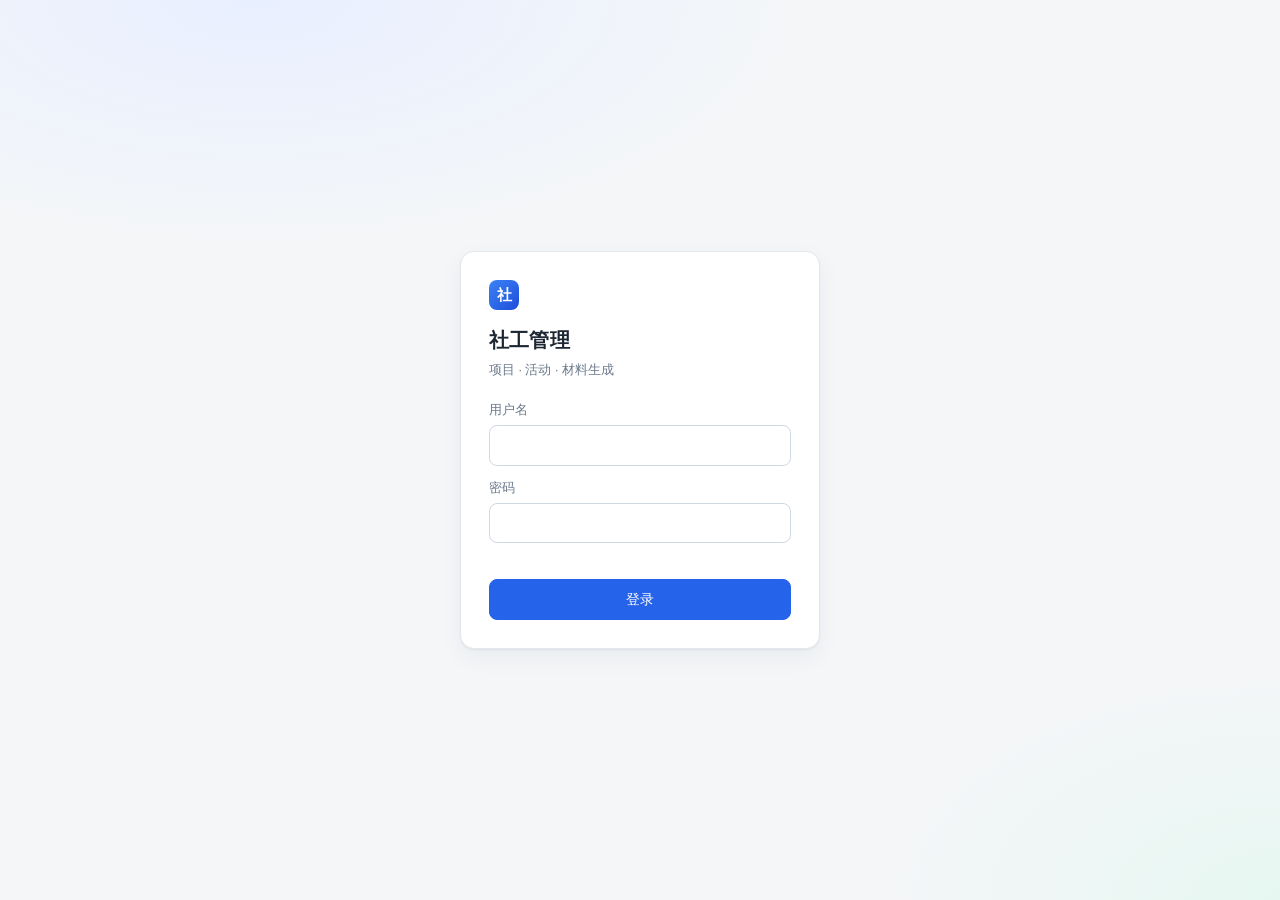
<file: web/index.html>
<!DOCTYPE html>
<html lang="zh-CN">
<head>
<meta charset="utf-8">
<meta name="viewport" content="width=device-width, initial-scale=1">
<title>社工管理 · 项目材料</title>
<link rel="stylesheet" href="app.css">
</head>
<body>
<!-- 登录 -->
<div id="loginCard" class="login-wrap">
  <form class="login-card" id="loginForm" autocomplete="on">
    <div class="login-brand"><span class="brand-mark">社</span></div>
    <h1>社工管理</h1>
    <p class="muted">项目 · 活动 · 材料生成</p>
    <label class="field">
      <span>用户名</span>
      <input id="loginUser" name="username" autocomplete="username" required>
    </label>
    <label class="field">
      <span>密码</span>
      <input id="loginPass" name="password" type="password" autocomplete="current-password" required>
    </label>
    <div class="err" id="loginErr"></div>
    <button id="btnLogin" class="btn primary block" type="submit">登录</button>
  </form>
</div>

<!-- 主界面 -->
<div id="appShell" class="app hidden">
  <aside class="sidebar" id="sidebar">
    <div class="brand">
      <span class="brand-mark">社</span>
      <span class="brand-text">社工管理</span>
    </div>
    <nav id="sidebarNav" class="nav"></nav>
    <div class="sidebar-foot">
      <span class="who" id="me"></span>
      <button id="btnLogout" class="btn ghost sm" type="button">退出</button>
    </div>
  </aside>

  <div class="main">
    <header class="topbar">
      <button id="btnToggleSidebar" class="icon-btn" type="button" title="收起 / 展开侧边栏" aria-label="收起或展开侧边栏">
        <svg viewBox="0 0 24 24" width="18" height="18" fill="none" stroke="currentColor" stroke-width="1.8"><path d="M4 6h16M4 12h16M4 18h16"/></svg>
      </button>
      <h1 id="pageTitle">仪表盘</h1>
      <div class="topbar-right">
        <span class="muted">项目 → 活动 → 材料</span>
      </div>
    </header>
    <main id="view" class="view"></main>
  </div>
</div>

<!-- 弹窗 -->
<div id="modal" class="modal hidden" role="dialog" aria-modal="true">
  <div class="modal-box">
    <div class="modal-head">
      <h2 id="modalTitle"></h2>
      <button class="icon-btn" type="button" data-close-modal aria-label="关闭">×</button>
    </div>
    <div id="modalBody" class="modal-body"></div>
    <div id="modalFoot" class="modal-foot"></div>
  </div>
</div>

<!-- 提示 -->
<div id="toasts" class="toasts" aria-live="polite"></div>

<script src="util.js" defer></script>
<script src="app.js" defer></script>
</body>
</html>
</file>
<file: web/app.css>
/* 社工管理界面 · 原生 CSS，无外部依赖 */
:root {
  --bg: #f4f6f8;
  --panel: #ffffff;
  --line: #e3e8ee;
  --line-strong: #cfd8e3;
  --text: #1d2733;
  --muted: #6b7a8c;
  --brand: #2563eb;
  --brand-dark: #1d4ed8;
  --brand-soft: #eaf1ff;
  --ok: #0f7b5f;
  --ok-soft: #e8f7f1;
  --warn: #a05a00;
  --warn-soft: #fff5e6;
  --err: #b3261e;
  --err-soft: #fdecea;
  --sidebar: #1b2430;
  --sidebar-2: #232f3e;
  --sidebar-text: #c8d3e0;
  --radius: 10px;
  --shadow: 0 1px 2px rgba(20, 34, 51, .06), 0 8px 24px rgba(20, 34, 51, .05);
}

* { box-sizing: border-box; }
html, body { height: 100%; }
body {
  margin: 0;
  font: 14px/1.6 -apple-system, BlinkMacSystemFont, "PingFang SC", "Microsoft YaHei", "Segoe UI", sans-serif;
  color: var(--text);
  background: var(--bg);
  -webkit-font-smoothing: antialiased;
}
a { color: var(--brand); text-decoration: none; }
a:hover { text-decoration: underline; }
h1, h2, h3, h4 { margin: 0; font-weight: 600; letter-spacing: .01em; }
.hidden { display: none !important; }
.muted { color: var(--muted); font-size: 12.5px; }
.mono { font-family: ui-monospace, SFMono-Regular, Menlo, Consolas, monospace; font-size: 12px; word-break: break-all; }
.err { color: var(--err); font-size: 13px; min-height: 20px; }
.ok { color: var(--ok); font-size: 13px; }

/* ---------- 控件 ---------- */
input, select, textarea, button { font: inherit; color: inherit; }
input, select, textarea {
  width: 100%;
  padding: 8px 10px;
  border: 1px solid var(--line-strong);
  border-radius: 8px;
  background: #fff;
  outline: none;
  transition: border-color .15s, box-shadow .15s;
}
input:focus, select:focus, textarea:focus {
  border-color: var(--brand);
  box-shadow: 0 0 0 3px rgba(37, 99, 235, .12);
}
textarea { min-height: 76px; resize: vertical; line-height: 1.6; }
.btn {
  display: inline-flex; align-items: center; justify-content: center; gap: 6px;
  padding: 8px 14px;
  border: 1px solid var(--line-strong);
  border-radius: 8px;
  background: #fff;
  color: var(--text);
  cursor: pointer;
  white-space: nowrap;
  transition: background .15s, border-color .15s, color .15s;
}
.btn:hover { background: #f8fafc; border-color: #b9c5d4; }
.btn.primary { background: var(--brand); border-color: var(--brand); color: #fff; }
.btn.primary:hover { background: var(--brand-dark); border-color: var(--brand-dark); }
.btn.danger { background: var(--err); border-color: var(--err); color: #fff; }
.btn.danger:hover { background: #942018; border-color: #942018; }
.btn.ghost { background: transparent; }
.btn.sm { padding: 5px 10px; font-size: 12.5px; }
.btn.block { width: 100%; }
.btn:disabled { opacity: .5; cursor: not-allowed; }
.icon-btn {
  display: inline-flex; align-items: center; justify-content: center;
  width: 34px; height: 34px;
  border: 1px solid transparent; border-radius: 8px;
  background: transparent; color: var(--muted); cursor: pointer;
  font-size: 20px; line-height: 1;
}
.icon-btn:hover { background: #eef2f7; color: var(--text); }
.field { display: flex; flex-direction: column; gap: 5px; margin-bottom: 12px; }
.field > span { font-size: 12.5px; color: var(--muted); }
.row { display: flex; gap: 8px; flex-wrap: wrap; align-items: center; }
.row > input, .row > select { width: auto; min-width: 140px; }
.grow { flex: 1; min-width: 180px; }

/* ---------- 登录 ---------- */
.login-wrap {
  min-height: 100vh;
  display: grid; place-items: center;
  padding: 24px;
  background:
    radial-gradient(900px 400px at 20% 0%, #e8efff 0%, transparent 60%),
    radial-gradient(700px 400px at 100% 100%, #e6f7f1 0%, transparent 55%),
    var(--bg);
}
.login-card {
  width: 100%; max-width: 360px;
  background: var(--panel);
  border: 1px solid var(--line);
  border-radius: 14px;
  padding: 28px;
  box-shadow: var(--shadow);
}
.login-brand { margin-bottom: 14px; }
.login-card h1 { font-size: 20px; margin-bottom: 4px; }
.login-card p { margin: 0 0 20px; }
.login-card .btn { margin-top: 4px; }

/* ---------- 框架 ---------- */
.app { display: flex; min-height: 100vh; }
.sidebar {
  width: 224px; flex: none;
  display: flex; flex-direction: column;
  background: var(--sidebar);
  color: var(--sidebar-text);
  position: sticky; top: 0; height: 100vh;
  overflow: hidden;
  transition: width .18s ease;
}
.brand {
  display: flex; align-items: center; gap: 10px;
  padding: 16px 16px 14px;
  border-bottom: 1px solid rgba(255,255,255,.07);
  color: #fff;
  white-space: nowrap;
}
.brand-mark {
  display: inline-grid; place-items: center;
  width: 30px; height: 30px; flex: none;
  border-radius: 8px;
  background: linear-gradient(135deg, #3b82f6, #1d4ed8);
  color: #fff; font-weight: 700; font-size: 15px;
}
.brand-text { font-weight: 600; letter-spacing: .02em; }
.nav { flex: 1; overflow-y: auto; padding: 10px 8px 16px; }
.nav::-webkit-scrollbar { width: 6px; }
.nav::-webkit-scrollbar-thumb { background: rgba(255,255,255,.14); border-radius: 3px; }
.nav-link {
  display: flex; align-items: center; gap: 10px;
  padding: 8px 10px; margin: 2px 0;
  border-radius: 8px;
  color: var(--sidebar-text);
  font-size: 13.5px;
  white-space: nowrap;
  overflow: hidden;
}
.nav-link:hover { background: var(--sidebar-2); color: #fff; text-decoration: none; }
.nav-link.active { background: #2f4a73; color: #fff; }
.nav-link svg { flex: none; opacity: .9; }
.nav-group { margin-top: 14px; }
.nav-group-title {
  display: flex; align-items: center; gap: 10px;
  padding: 6px 10px;
  font-size: 11.5px; letter-spacing: .12em;
  color: #7f8fa3;
  white-space: nowrap;
}
a.nav-group-title:hover { color: #dbe5f1; text-decoration: none; }
.nav-project { margin: 2px 0 6px; }
.nav-project-head {
  display: flex; align-items: center; gap: 8px;
  padding: 7px 10px;
  border-radius: 8px;
  color: #dbe5f1;
  font-size: 13px;
  white-space: nowrap; overflow: hidden; text-overflow: ellipsis;
}
.nav-project-head span:last-child { min-width: 0; overflow: hidden; text-overflow: ellipsis; }
.nav-project-head:hover { background: var(--sidebar-2); color: #fff; text-decoration: none; }
.nav-project-head.current { color: #fff; font-weight: 500; }
.nav-project-head .dot { width: 6px; height: 6px; border-radius: 50%; background: #5b8def; flex: none; }
/* 一级分组折叠 */
.nav-group-body { display: none; }
.nav-group.open .nav-group-body { display: block; }
.nav-group-toggle { cursor: pointer; user-select: none; }
.nav-group-title { display: flex; align-items: center; gap: 8px; }
/* 社区层（项目 → 社区 → 项目） */
.nav-community { margin: 4px 0 2px; }
.nav-community-head {
  display: flex; align-items: center; gap: 6px;
  padding: 5px 10px; border-radius: 6px;
  color: #9fb0c6; font-size: 12px; cursor: pointer; user-select: none;
}
.nav-community-head:hover { background: var(--sidebar-2); color: #dbe5f1; }
.nav-community-body { display: none; padding-left: 10px; }
.nav-community.open .nav-community-body { display: block; }
.nav-fold-ico { width: 12px; flex: none; color: #7c8ba1; font-size: 10px; }
.nav-count {
  margin-left: auto; font-size: 11px; color: #7c8ba1;
  background: rgba(255,255,255,.06); border-radius: 8px; padding: 0 6px;
}
/* 折叠箭头 */
.nav-fold {
  width: 12px; flex: none; cursor: pointer;
  color: #7c8ba1; font-size: 10px; line-height: 1;
  transition: color .15s;
}
.nav-fold:hover { color: #dbe5f1; }
/* 子菜单默认隐藏，.open 才展开（3 项目×2 子项平铺太乱）*/
.nav-project .nav-sub { display: none; }
.nav-project.open .nav-sub { display: block; }
.nav-sub { padding-left: 26px; }
.nav-sub .nav-link { padding: 5px 10px; font-size: 12.5px; color: #aebccd; }
.nav-sub .nav-link.active { background: #2a3d58; color: #fff; }
.sidebar-foot {
  border-top: 1px solid rgba(255,255,255,.07);
  padding: 12px;
  display: flex; align-items: center; gap: 8px;
  white-space: nowrap;
}
.sidebar-foot .who { flex: 1; overflow: hidden; text-overflow: ellipsis; font-size: 12px; color: #9fb0c4; }
.sidebar-foot .btn { color: var(--sidebar-text); border-color: rgba(255,255,255,.18); }
.sidebar-foot .btn:hover { background: var(--sidebar-2); color: #fff; }

.app.collapsed .sidebar { width: 58px; }
.app.collapsed .brand-text,
.app.collapsed .nav-group-title span,
.app.collapsed .nav-link span,
.app.collapsed .nav-project-head span,
.app.collapsed .nav-sub,
.app.collapsed .sidebar-foot .who { display: none; }
.app.collapsed .nav-group-title { justify-content: center; padding: 6px 0; }
.app.collapsed .nav-link,
.app.collapsed .nav-project-head { justify-content: center; padding: 9px 0; }
.app.collapsed .brand { justify-content: center; padding: 16px 0 14px; }
.app.collapsed .sidebar-foot { justify-content: center; padding: 10px 0; }

.main { flex: 1; min-width: 0; display: flex; flex-direction: column; }
.topbar {
  display: flex; align-items: center; gap: 12px;
  padding: 10px 20px;
  background: rgba(255,255,255,.86);
  backdrop-filter: blur(8px);
  border-bottom: 1px solid var(--line);
  position: sticky; top: 0; z-index: 20;
}
.topbar h1 { font-size: 16px; }
.topbar-right { margin-left: auto; }
.view { padding: 20px; max-width: 1320px; width: 100%; }

/* ---------- 页面通用 ---------- */
.page-head {
  display: flex; align-items: flex-start; gap: 12px;
  margin-bottom: 16px; flex-wrap: wrap;
}
.page-head h2 { font-size: 19px; }
.page-head .sub { color: var(--muted); font-size: 13px; margin-top: 3px; }
.page-head .actions { margin-left: auto; display: flex; gap: 8px; flex-wrap: wrap; }
.crumb { font-size: 12.5px; color: var(--muted); margin-bottom: 6px; }
.crumb a { color: var(--muted); }
.crumb a:hover { color: var(--brand); }

.card {
  background: var(--panel);
  border: 1px solid var(--line);
  border-radius: var(--radius);
  padding: 16px;
  box-shadow: var(--shadow);
  margin-bottom: 16px;
}
.card-head { display: flex; align-items: center; gap: 10px; margin-bottom: 12px; }
.card-head h3 { font-size: 14.5px; }
.card-head .actions { margin-left: auto; display: flex; gap: 8px; }
.card.pad0 { padding: 0; overflow: hidden; }

.stats { display: grid; grid-template-columns: repeat(auto-fit, minmax(190px, 1fr)); gap: 14px; margin-bottom: 16px; }
.stat {
  background: var(--panel); border: 1px solid var(--line); border-radius: var(--radius);
  padding: 16px 18px; box-shadow: var(--shadow);
}
.stat .k { color: var(--muted); font-size: 12.5px; }
.stat .v { font-size: 28px; font-weight: 650; line-height: 1.25; margin-top: 4px; }
.stat .v small { font-size: 13px; font-weight: 400; color: var(--muted); margin-left: 4px; }

.proj-grid { display: grid; grid-template-columns: repeat(auto-fit, minmax(260px, 1fr)); gap: 14px; }
.proj-card {
  display: block;
  background: var(--panel); border: 1px solid var(--line); border-radius: var(--radius);
  padding: 16px; box-shadow: var(--shadow);
  color: inherit;
}
.proj-card:hover { border-color: #b9cdf5; box-shadow: 0 4px 16px rgba(37,99,235,.1); text-decoration: none; }
.proj-card .name { font-weight: 600; margin-bottom: 2px; }
.proj-card .meta { color: var(--muted); font-size: 12px; margin-bottom: 14px; }
.proj-card .foot { display: flex; justify-content: space-between; align-items: baseline; font-size: 12.5px; color: var(--muted); margin-top: 8px; }
.bar { height: 7px; border-radius: 999px; background: #edf1f6; overflow: hidden; }
.bar > i { display: block; height: 100%; border-radius: 999px; background: linear-gradient(90deg, #3b82f6, #22a06b); }

table { width: 100%; border-collapse: collapse; font-size: 13px; }
th, td { text-align: left; padding: 9px 12px; border-bottom: 1px solid #edf1f6; vertical-align: middle; }
th { color: var(--muted); font-weight: 500; font-size: 12px; white-space: nowrap; background: #fbfcfe; }
tbody tr:hover { background: #fafcff; }
tbody tr:last-child td { border-bottom: 0; }
td.num, th.num { text-align: right; white-space: nowrap; }
td.nowrap, th.nowrap { white-space: nowrap; }
.table-wrap { overflow-x: auto; }
.empty { padding: 28px 16px; text-align: center; color: var(--muted); font-size: 13px; }
.loading { padding: 40px 16px; text-align: center; color: var(--muted); }
.error-box {
  background: var(--err-soft); border: 1px solid #f3c6c1; color: var(--err);
  border-radius: var(--radius); padding: 16px;
}

.badge {
  display: inline-flex; align-items: center; gap: 4px;
  border-radius: 999px; padding: 1px 9px;
  font-size: 12px; font-weight: 500;
  border: 1px solid transparent; white-space: nowrap;
}
.badge.ok { background: var(--ok-soft); color: var(--ok); border-color: #b7e3d4; }
.badge.warn { background: var(--warn-soft); color: var(--warn); border-color: #f6d9ac; }
.badge.err { background: var(--err-soft); color: var(--err); border-color: #f3c6c1; }
.badge.info { background: var(--brand-soft); color: var(--brand-dark); border-color: #c7d9fb; }
.badge.muted { background: #f2f5f9; color: #5b6b7d; border-color: #e1e7ef; }

.chips { display: flex; flex-wrap: wrap; gap: 6px; }
.chip {
  background: #f2f6fd; color: #2456a6; border: 1px solid #d6e4fb;
  border-radius: 999px; padding: 2px 9px; font-size: 12px;
  font-family: ui-monospace, monospace;
}
.kv { border: 1px solid var(--line); border-radius: 9px; overflow: hidden; }
.kv-row { display: flex; gap: 12px; padding: 8px 12px; border-bottom: 1px solid #f0f3f8; }
.kv-row:last-child { border-bottom: 0; }
.kv-row .k { width: 130px; flex: none; color: var(--muted); font-size: 12.5px; }
.kv-row .v { flex: 1; word-break: break-word; }

.tabs { display: flex; gap: 4px; flex-wrap: wrap; border-bottom: 1px solid var(--line); margin-bottom: 14px; }
.tabs button {
  border: 0; border-bottom: 2px solid transparent; border-radius: 0;
  background: transparent; color: var(--muted);
  padding: 8px 12px; cursor: pointer; font-size: 13.5px;
}
.tabs button:hover { color: var(--text); background: #f7f9fc; }
.tabs button.active { color: var(--brand); border-bottom-color: var(--brand); font-weight: 500; }

.notice {
  background: var(--warn-soft); border: 1px solid #f6d9ac; color: #7a4300;
  border-radius: 9px; padding: 10px 12px; margin-bottom: 14px; font-size: 13px;
}
.notice.blue { background: #eef4ff; border-color: #cfdefb; color: #244a86; }
.notice.green { background: var(--ok-soft); border-color: #b7e3d4; color: #0b5f49; }

/* ---------- 仪表盘 ---------- */
.recent-list { display: flex; flex-direction: column; }
.recent-item {
  display: flex; align-items: center; gap: 12px;
  padding: 10px 4px; border-bottom: 1px solid #f0f3f8;
  color: inherit;
}
.recent-item:last-child { border-bottom: 0; }
.recent-item:hover { background: #fafcff; text-decoration: none; }
.recent-item .t { flex: 1; min-width: 0; }
.recent-item .t b { font-weight: 500; display: block; overflow: hidden; text-overflow: ellipsis; white-space: nowrap; }
.recent-item .t span { font-size: 12px; color: var(--muted); }
.recent-item .when { font-size: 12px; color: var(--muted); white-space: nowrap; }

/* ---------- 活动详情 ---------- */
.act-layout { display: grid; grid-template-columns: 340px minmax(0, 1fr); gap: 16px; align-items: start; }
.checklist { padding: 0; overflow: hidden; }
.check-item {
  display: flex; align-items: flex-start; gap: 10px;
  padding: 9px 12px; border-bottom: 1px solid #f0f3f8;
  cursor: pointer; background: #fff;
}
.check-item:last-child { border-bottom: 0; }
.check-item:hover { background: #f7faff; }
.check-item.active { background: #edf4ff; box-shadow: inset 3px 0 0 var(--brand); }
.check-item .no { width: 22px; flex: none; color: var(--muted); font-size: 12px; font-variant-numeric: tabular-nums; }
.check-item .mark { width: 18px; flex: none; text-align: center; font-weight: 700; }
.check-item .mark.ok { color: var(--ok); }
.check-item .mark.partial { color: #c98a00; }
.check-item .mark.missing { color: var(--err); }
.check-item .mark.na { color: #9aa8b8; }
.check-item .body { flex: 1; min-width: 0; }
.check-item .name { font-size: 13px; }
.check-item .detail { font-size: 11.5px; color: var(--muted); overflow: hidden; text-overflow: ellipsis; white-space: nowrap; }
.check-item .review { display: block; margin-top: 3px; }
.check-item.reviewed { background: #f6fbf8; }
.check-item.reviewed:hover { background: #eff8f3; }
.check-item .ops { display: flex; gap: 6px; flex: none; flex-wrap: wrap; justify-content: flex-end; }
.check-sum { padding: 10px 12px; background: #fbfcfe; border-top: 1px solid var(--line); font-size: 12.5px; color: var(--muted); }

.files-head { display: flex; align-items: center; gap: 8px; flex-wrap: wrap; margin-bottom: 10px; }
.files-head .path { font-size: 12.5px; color: var(--muted); }
.file-row { display: flex; align-items: center; gap: 10px; padding: 9px 4px; border-bottom: 1px solid #f0f3f8; }
.file-row:last-child { border-bottom: 0; }
.file-row .ico { width: 22px; flex: none; color: var(--muted); text-align: center; }
.file-row .nm { flex: 1; min-width: 0; overflow: hidden; text-overflow: ellipsis; white-space: nowrap; }
.file-row .nm a { color: var(--text); }
.file-row .nm a:hover { color: var(--brand); }
.file-row .sz { width: 90px; flex: none; text-align: right; color: var(--muted); font-size: 12px; }
.file-row .tm { width: 140px; flex: none; color: var(--muted); font-size: 12px; text-align: right; }
.file-row .op { width: 96px; flex: none; display: flex; gap: 6px; justify-content: flex-end; }
.file-row.dir { background: #fcfdff; }

/* ---------- 模板 ---------- */
.tpl-row { cursor: pointer; }
.tpl-row.open { background: #f7faff; }
.tpl-detail td { background: #fbfcfe; padding: 12px 16px; }
.tpl-detail .label { font-size: 12px; color: var(--muted); margin-bottom: 6px; }

/* ---------- 检索 ---------- */
.result { border: 1px solid var(--line); border-radius: 9px; padding: 12px 14px; margin-bottom: 10px; background: #fff; }
.result h4 { font-size: 14px; display: flex; align-items: center; gap: 8px; }
.result .score { background: var(--brand-soft); color: var(--brand-dark); border-radius: 999px; padding: 1px 8px; font-size: 11.5px; font-weight: 500; }
.result .snippet { font-size: 13px; color: #3c4b5c; white-space: pre-wrap; margin: 6px 0 0; }
.result details { margin-top: 8px; }
.result summary { cursor: pointer; color: var(--brand); font-size: 12.5px; }
pre.rawbox, pre.genout {
  white-space: pre-wrap; word-break: break-word;
  font-family: ui-monospace, SFMono-Regular, Menlo, Consolas, monospace;
  font-size: 12.5px;
  background: #f8fafc; border: 1px solid var(--line); border-radius: 8px;
  padding: 12px; margin: 8px 0 0; max-height: 60vh; overflow: auto;
}
pre.genout { max-height: none; }
.docbody {
  white-space: pre-wrap; font-size: 13.5px; line-height: 1.75;
  background: #fbfcfe; border: 1px solid var(--line); border-radius: 9px;
  padding: 14px; max-height: 62vh; overflow: auto;
}
.upload-box { display: flex; gap: 8px; flex-wrap: wrap; align-items: center; }
.upload-box input[type=file] { width: auto; padding: 6px; background: #fff; }

/* 照片上传拖拽区 */
.photo-drop {
  border: 1.5px dashed var(--line); border-radius: 10px;
  padding: 22px 14px; text-align: center; background: #fafbfc;
  transition: border-color .15s, background .15s;
}
.photo-drop.over { border-color: var(--accent, #2f6fed); background: #eef4ff; }
.photo-drop a { color: var(--accent, #2f6fed); }
.photo-drop .hint { margin-top: 6px; }

/* ---------- 弹窗 ---------- */
.modal {
  position: fixed; inset: 0; z-index: 60;
  background: rgba(17, 26, 38, .48);
  display: grid; place-items: center;
  padding: 24px;
}
.modal-box {
  width: 100%; max-width: 760px; max-height: 90vh;
  display: flex; flex-direction: column;
  background: #fff; border-radius: 14px;
  box-shadow: 0 24px 64px rgba(10, 20, 35, .28);
  overflow: hidden;
}
.modal.wide .modal-box { max-width: 980px; }
.modal-head {
  display: flex; align-items: center; gap: 10px;
  padding: 14px 18px; border-bottom: 1px solid var(--line);
}
.modal-head h2 { font-size: 16px; flex: 1; }
.modal-body { padding: 18px; overflow: auto; }
.modal-foot {
  display: flex; gap: 8px; justify-content: flex-end;
  padding: 12px 18px; border-top: 1px solid var(--line); background: #fbfcfe;
}
/* ---------- 文件预览 ---------- */
.preview-frame {
  width: 100%; height: 70vh; border: 1px solid var(--line);
  border-radius: 8px; background: #fff;
}
.preview-img-wrap {
  text-align: center; background: #f5f7fa;
  border-radius: 8px; padding: 10px;
}
.preview-img-wrap img { max-width: 100%; max-height: 70vh; }
.preview-pre, .preview-code {
  margin: 0; padding: 12px 14px; border-radius: 8px;
  background: #f6f8fa; border: 1px solid var(--line);
  font-size: 12.5px; line-height: 1.65;
  white-space: pre-wrap; word-break: break-word;
  max-height: 70vh; overflow: auto;
}
.preview-md { line-height: 1.75; font-size: 14px; }
.preview-md h1, .preview-md h2, .preview-md h3,
.preview-md h4, .preview-md h5, .preview-md h6 { margin: 14px 0 8px; line-height: 1.35; }
.preview-md h1:first-child, .preview-md h2:first-child { margin-top: 0; }
.preview-md h1 { font-size: 22px; }
.preview-md h2 { font-size: 19px; }
.preview-md h3 { font-size: 16px; }
.preview-md p { margin: 0 0 8px; }
.preview-md ul { margin: 0 0 10px; padding-left: 22px; }
.preview-md li { margin: 2px 0; }
.preview-md code { background: #f0f2f5; padding: 1px 5px; border-radius: 4px; font-size: 12.5px; }
.preview-tip { text-align: center; padding: 28px 16px; }
.preview-tip-title { font-weight: 600; font-size: 15px; margin-bottom: 10px; word-break: break-all; }
.preview-tip p { margin: 6px 0; }
.form-grid { display: grid; grid-template-columns: repeat(auto-fit, minmax(240px, 1fr)); gap: 10px 14px; }
.form-grid .field { margin-bottom: 0; }
.form-grid .field.full { grid-column: 1 / -1; }
.form-grid textarea { min-height: 60px; }
.hint { font-size: 12px; color: var(--muted); }
.section-title { font-size: 13px; font-weight: 600; margin: 14px 0 8px; }
.section-title:first-child { margin-top: 0; }

/* ---------- Toast ---------- */
.toasts {
  position: fixed; right: 20px; bottom: 20px; z-index: 90;
  display: flex; flex-direction: column; gap: 8px; align-items: flex-end;
  pointer-events: none;
}
.toast {
  pointer-events: auto;
  min-width: 220px; max-width: 420px;
  background: #1f2a37; color: #fff;
  border-radius: 9px; padding: 10px 14px;
  font-size: 13px;
  box-shadow: 0 10px 28px rgba(10, 20, 35, .25);
  animation: toast-in .18s ease-out;
}
.toast.ok { background: #0f6b52; }
.toast.err { background: #a3251c; }
.toast.warn { background: #8a5200; }
.toast.out { opacity: 0; transform: translateY(6px); transition: opacity .25s, transform .25s; }
@keyframes toast-in { from { opacity: 0; transform: translateY(8px); } to { opacity: 1; transform: none; } }

/* ---------- 报销校验 / 图注 / 满意度 ---------- */
.money-grid { display: grid; grid-template-columns: repeat(auto-fit, minmax(160px, 1fr)); gap: 10px; }
.money-card { border: 1px solid var(--line); border-radius: 9px; padding: 10px 14px; background: #fbfcfe; }
.money-card .label { font-size: 12.5px; color: var(--muted); }
.money-card .value { font-size: 22px; font-weight: 600; line-height: 1.4; }
.money-card .value .unit { font-size: 12px; font-weight: 400; color: var(--muted); margin-left: 4px; }
.plain-list { margin: 6px 0 0; padding-left: 18px; }
.plain-list li { margin: 2px 0; }

.photo-grid { display: grid; grid-template-columns: repeat(auto-fill, minmax(160px, 1fr)); gap: 10px; }
.photo-tile {
  border: 1px solid var(--line); border-radius: 9px; overflow: hidden;
  background: #fff; display: flex; flex-direction: column;
}
.photo-tile.has-cap { border-color: #b7cdf5; }
.photo-pick { display: flex; align-items: center; gap: 6px; padding: 6px 8px; cursor: pointer; }
.photo-pick input { flex: none; }
.photo-tile .ph-name {
  font-size: 11.5px; color: var(--muted); overflow: hidden;
  text-overflow: ellipsis; white-space: nowrap;
}
.photo-tile img { width: 100%; height: 108px; object-fit: cover; display: block; background: #eef2f7; }
.photo-tile .ph-noimg {
  height: 108px; display: flex; align-items: center; justify-content: center;
  color: var(--muted); font-size: 12px; background: #f2f5f9;
}
.photo-tile .cap-input {
  border: 0; border-top: 1px solid var(--line); border-radius: 0;
  padding: 7px 8px; font-size: 12px;
}
.photo-tile .cap-input:focus { outline: 2px solid var(--brand-soft); }

.sat-stats {
  display: flex; flex-wrap: wrap; gap: 8px 18px; align-items: baseline;
  padding: 10px 14px; margin-bottom: 12px;
  background: #fbfcfe; border: 1px solid var(--line); border-radius: 9px;
  font-size: 12.5px; color: var(--muted);
}
.sat-stats b { color: var(--text); font-size: 16px; font-weight: 600; }
.sat-score { width: 90px; }

/* ---------- 响应式 ---------- */
@media (max-width: 1100px) {
  .act-layout { grid-template-columns: 300px minmax(0, 1fr); }
}
@media (max-width: 900px) {
  .sidebar { width: 58px; }
  .brand { justify-content: center; padding: 16px 0 14px; }
  .brand-text, .nav-group-title span, .nav-link span,
  .nav-project-head span, .nav-sub, .sidebar-foot .who { display: none; }
  .nav-group-title { justify-content: center; padding: 6px 0; }
  .nav-link, .nav-project-head { justify-content: center; padding: 9px 0; }
  .sidebar-foot { justify-content: center; padding: 10px 0; }
  .act-layout { grid-template-columns: 1fr; }
  .view { padding: 14px; }
  .topbar { padding: 8px 14px; }
  .topbar-right { display: none; }
}
@media (max-width: 640px) {
  .file-row .tm { display: none; }
  .page-head .actions { width: 100%; margin-left: 0; }
  .modal { padding: 10px; }
}

/* Office 转 PDF 预览时顶部那条说明 */
.preview-note {
  padding: 6px 12px; margin-bottom: 8px;
  background: var(--sidebar-2, #eef2f7);
  border-radius: 6px; font-size: 12px; color: #6b7c93;
}
</file>
